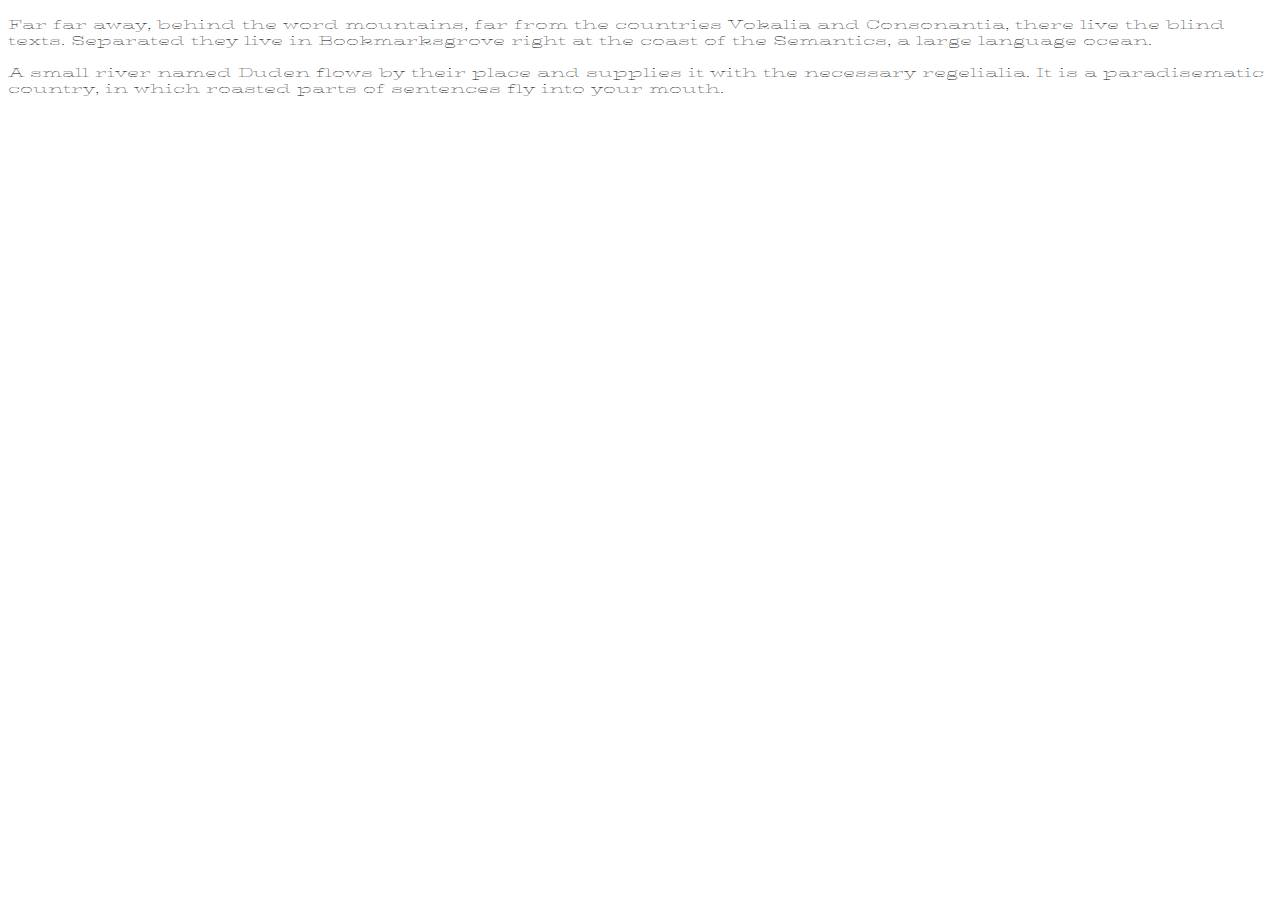
<file: examples/download-font/index.html>
<!DOCTYPE html>
<html lang="en">
<head>
    <meta charset="UTF-8">
    <title>Title</title>
    <style>
        @font-face {
            /*This property sets a custom name for your font*/
            font-family: MyFontName;
            font-weight: bold;
            /*This is the address to the custom font that you want to use*/
            src: url('myFont.ttf');
        }

        p {
            /*Set your custom font name as the font-family */
            font-family: MyFontName, sans-serif;
        }
    </style>
</head>
<body>
<p>
    Far far away, behind the word mountains, far from the countries Vokalia
    and Consonantia, there live the blind texts. Separated they live in
    Bookmarksgrove right at the coast of the Semantics, a large language
    ocean.
</p>

<p>
    A small river named Duden flows by their place and supplies it with the
    necessary regelialia. It is a paradisematic country, in which roasted
    parts of sentences fly into your mouth.
</p>
</body>
</html>
</file>
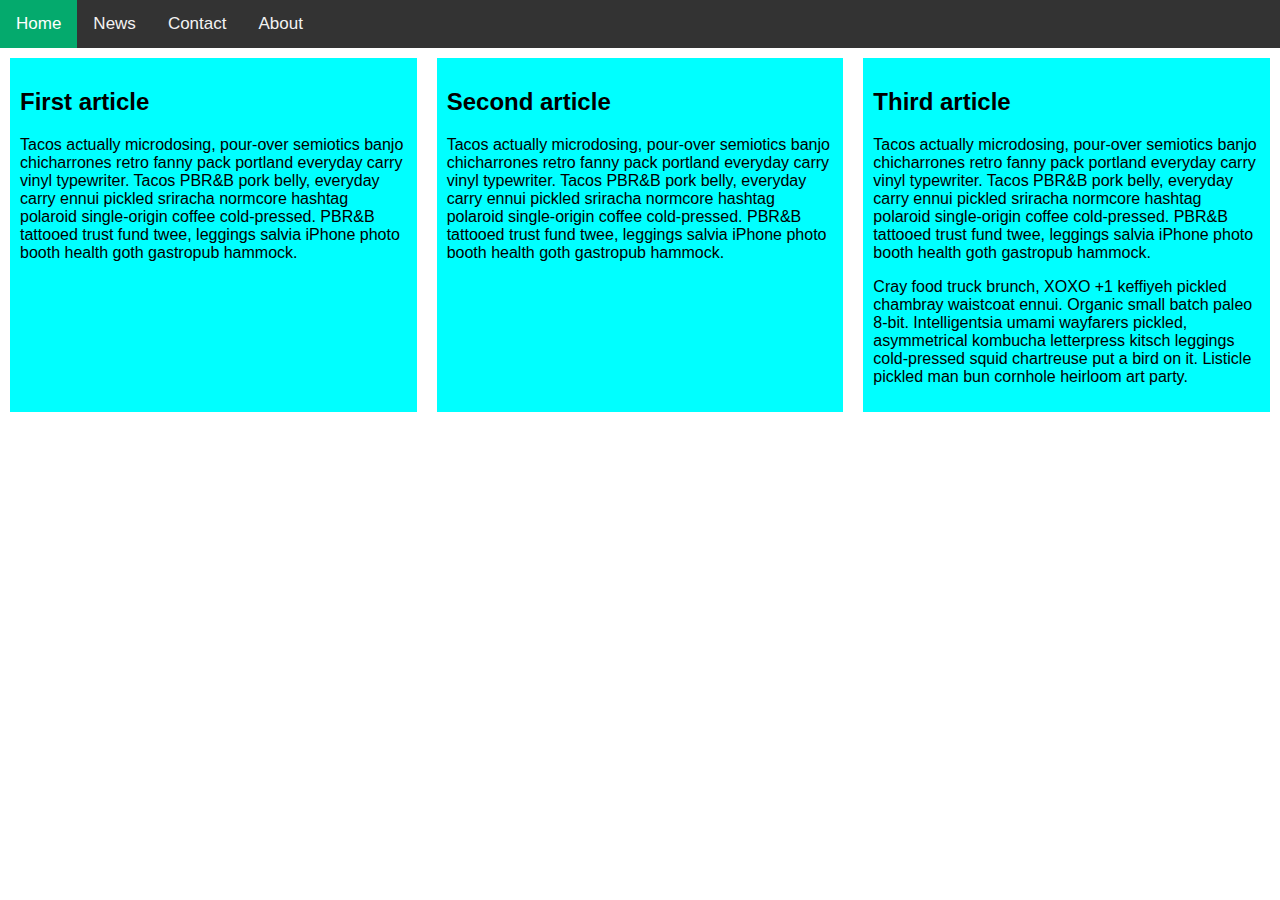
<file: examples/layout/index.html>
<!DOCTYPE html>
<html>
<head>
    <meta name="viewport" content="width=device-width, initial-scale=1">
    <style>

        html {
            font-family: sans-serif;
        }

        body {
            margin: 0;
            font-family: Arial, Helvetica, sans-serif;
        }


        h1 {
            text-align: center;
            color: white;
            line-height: 100px;
            margin: 0;
        }

        article {
            padding: 10px;
            margin: 10px;
            background: aqua;
        }

        /* Add your flexbox CSS below here */

        section {
            display: flex;
        }

        .topnav {
            overflow: hidden;
            background-color: #333;
        }

        .topnav a {
            float: left;
            color: #f2f2f2;
            text-align: center;
            padding: 14px 16px;
            text-decoration: none;
            font-size: 17px;
        }

        .topnav a:hover {
            background-color: #ddd;
            color: black;
        }

        .topnav a.active {
            background-color: #04AA6D;
            color: white;
        }

    </style>
</head>
<body>

<div class="topnav">
    <a class="active" href="#home">Home</a>
    <a href="#news">News</a>
    <a href="#contact">Contact</a>
    <a href="#about">About</a>
</div>

<section>
    <article>
        <h2>First article</h2>

        <p>Tacos actually microdosing, pour-over semiotics banjo chicharrones retro fanny pack portland everyday carry
            vinyl typewriter. Tacos PBR&B pork belly, everyday carry ennui pickled sriracha normcore hashtag polaroid
            single-origin coffee cold-pressed. PBR&B tattooed trust fund twee, leggings salvia iPhone photo booth health
            goth gastropub hammock.</p>
    </article>

    <article>
        <h2>Second article</h2>

        <p>Tacos actually microdosing, pour-over semiotics banjo chicharrones retro fanny pack portland everyday carry
            vinyl typewriter. Tacos PBR&B pork belly, everyday carry ennui pickled sriracha normcore hashtag polaroid
            single-origin coffee cold-pressed. PBR&B tattooed trust fund twee, leggings salvia iPhone photo booth health
            goth gastropub hammock.</p>
    </article>

    <article>
        <h2>Third article</h2>

        <p>Tacos actually microdosing, pour-over semiotics banjo chicharrones retro fanny pack portland everyday carry
            vinyl typewriter. Tacos PBR&B pork belly, everyday carry ennui pickled sriracha normcore hashtag polaroid
            single-origin coffee cold-pressed. PBR&B tattooed trust fund twee, leggings salvia iPhone photo booth health
            goth gastropub hammock.</p>

        <p>Cray food truck brunch, XOXO +1 keffiyeh pickled chambray waistcoat ennui. Organic small batch paleo 8-bit.
            Intelligentsia umami wayfarers pickled, asymmetrical kombucha letterpress kitsch leggings cold-pressed squid
            chartreuse put a bird on it. Listicle pickled man bun cornhole heirloom art party.</p>
    </article>
</section>

</body>
</html>
</file>
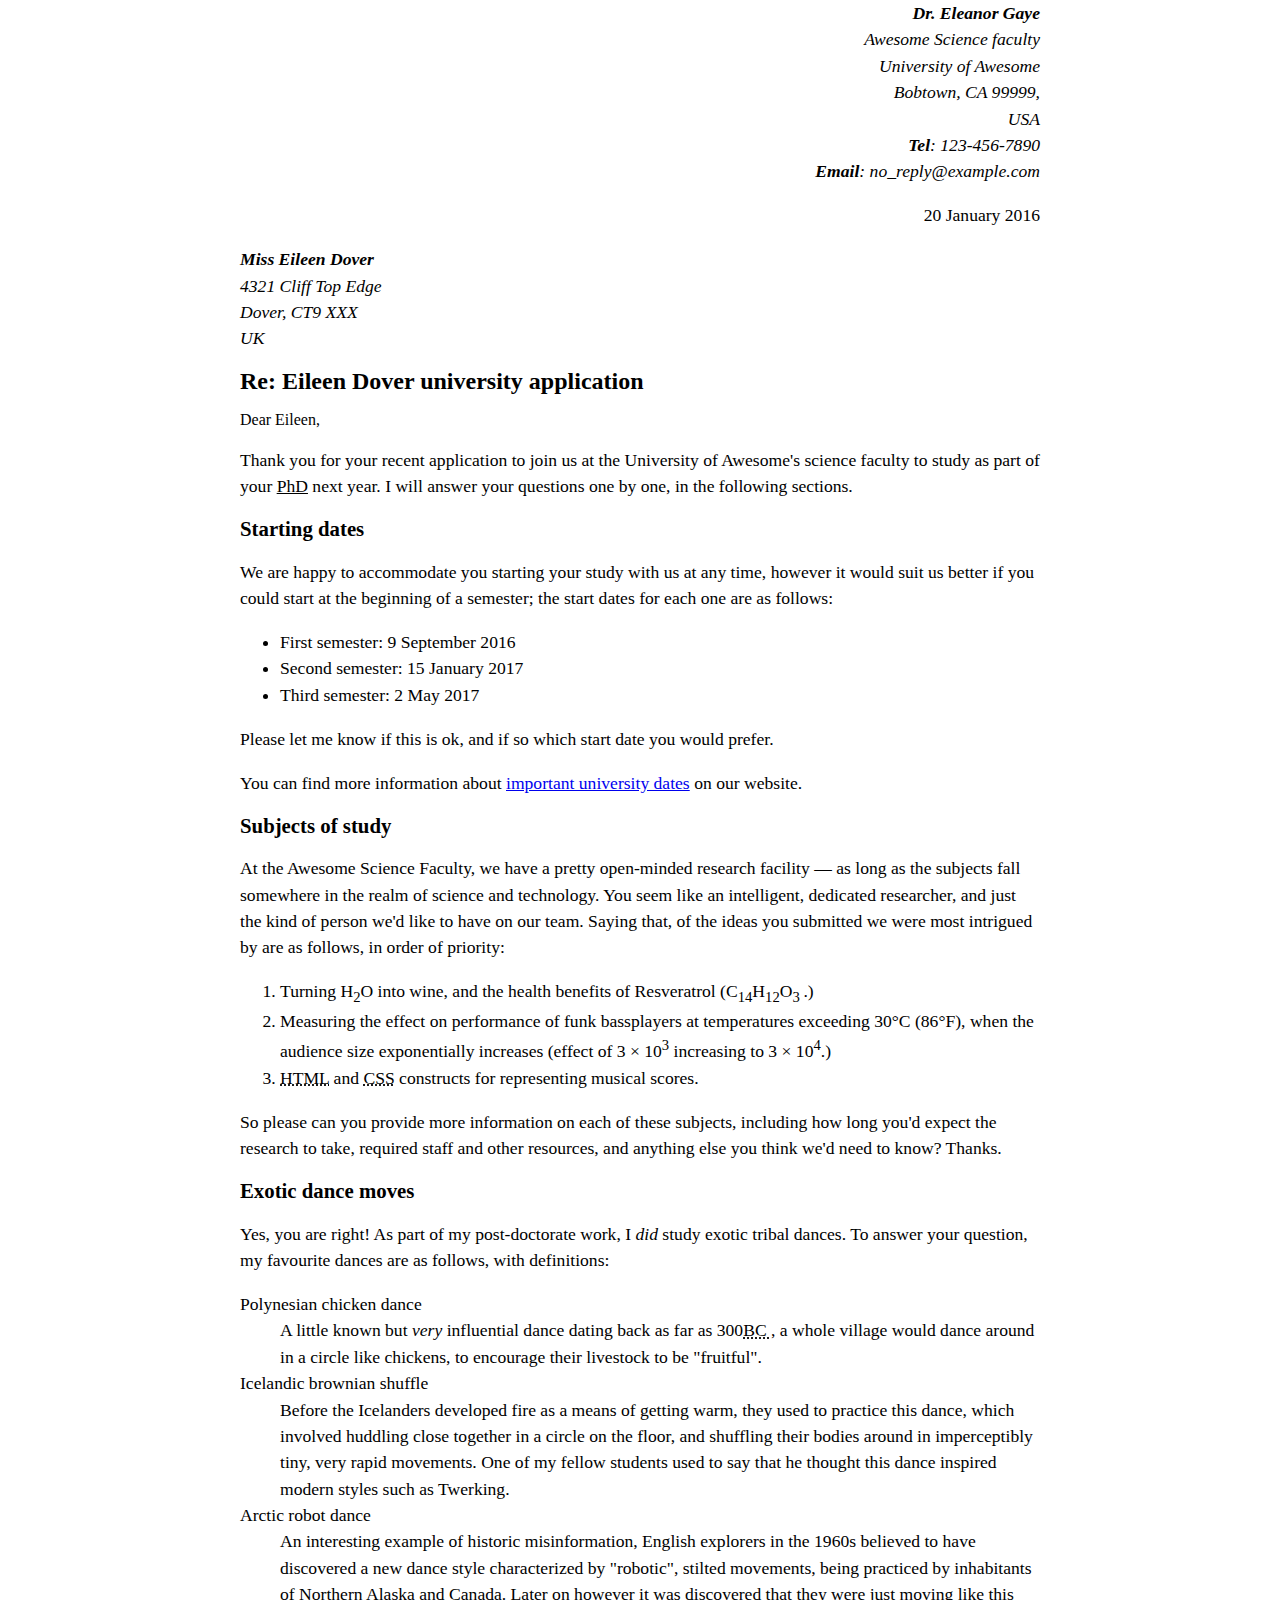
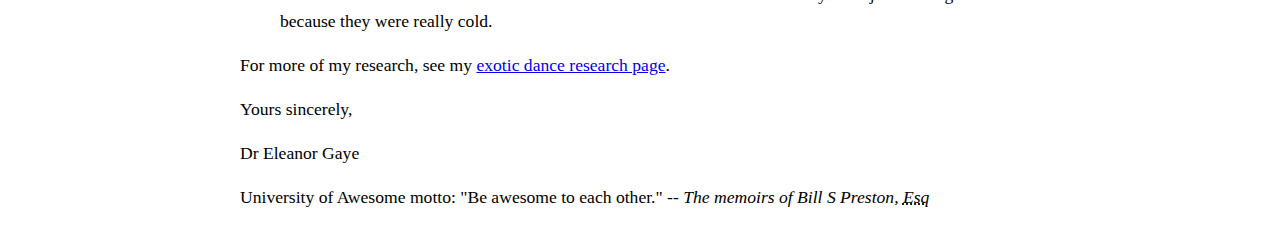
<file: 01-week/assignments/answers/marking-up-a-letter/index.html>
<!DOCTYPE html>
<html>
<head>
    <meta charset="UTF-8">
    <meta name="author" content="Ricardo Lopez">

    <title>Assignment</title>

    <style>
        body {
            max-width: 800px;
            margin: 0 auto;
        }

        .sender-column {
            text-align: right;
        }

        h1 {
            font-size: 1.5em;
        }

        h2 {
            font-size: 1.3em;
        }

        p, ul, ol, dl, address {
            font-size: 1.1em;
        }

        p, li, dd, dt, address {
            line-height: 1.5;
        }
    </style>
</head>
<body>

<address class="sender-column">
    <strong>Dr. Eleanor Gaye</strong><br>
    Awesome Science faculty<br>
    University of Awesome<br>
    Bobtown, CA 99999,<br>
    USA<br>
    <strong>Tel</strong>: 123-456-7890<br>
    <strong>Email</strong>: no_reply@example.com<br>
</address>

<p class="sender-column">
    <time datetime="2016-01-20">20 January 2016</time>
</p>


<address>
    <strong>Miss Eileen Dover</strong><br>
    4321 Cliff Top Edge<br>
    Dover, CT9 XXX<br>
    UK
</address>


<h1>
    Re: Eileen Dover university application
</h1>

Dear Eileen,
<p>
    Thank you for your recent application to join us at the University of Awesome's science faculty to study as part of
    your <u>PhD</u> next year. I will answer your questions one by one, in the following sections.</p>

<h2>
    Starting dates</h2>

<p>We are happy to accommodate you starting your study with us at any time, however it would suit us better if you
    could start at the beginning of a semester; the start dates for each one are as follows:</p>
<ul>
    <li>First semester:
        <time datetime="2016-09-09">9 September 2016</time>
    </li>
    <li>Second semester:
        <time datetime="2016-01-15">15 January 2017</time>
    </li>
    <li>Third semester:
        <time datetime="2017-05-02">2 May 2017</time>
    </li>
</ul>

<p>
    Please let me know if this is ok, and if so which start date you would prefer.</p>
<p>
    You can find more information about <a href="https://example.com/" title="University website">important university
    dates</a>
    on our website.
</p>

<h2>Subjects of study</h2>
<p>
    At the Awesome Science Faculty, we have a pretty open-minded research facility — as long as the subjects fall
    somewhere in the realm of science and technology. You seem like an intelligent, dedicated researcher, and just the
    kind of person we'd like to have on our team. Saying that, of the ideas you submitted we were most intrigued by are
    as follows, in order of priority:
</p>
<ol>
    <li>Turning H<sub>2</sub>O into wine, and the health benefits of Resveratrol (C<sub>14</sub>H<sub>12</sub>O<sub>3
    </sub>.)
    </li>
    <li>Measuring the effect on performance of funk bassplayers at temperatures exceeding 30°C (86°F), when the
        audience size exponentially increases (effect of 3 × 10<sup>3</sup> increasing to 3 × 10<sup>4</sup>.)
    </li>
    <li><abbr title="Hypertext Markup Language">HTML</abbr> and <abbr title="Cascading Style Sheets">CSS</abbr>
        constructs for representing musical
        scores.
    </li>
</ol>

<p>
    So please can you provide more information on each of these subjects, including how long you'd expect the research
    to take, required staff and other resources, and anything else you think we'd need to know? Thanks.
</p>

<h2>Exotic dance moves</h2>
<p>
    Yes, you are right! As part of my post-doctorate work, I <em>did</em> study exotic tribal dances. To answer your
    question, my favourite dances are as follows, with definitions:
</p>
<dl>
    <dt>Polynesian chicken dance</dt>
    <dd>A little known but <em>very</em> influential dance dating back as far as 300<abbr title="Before Christ">BC
    </abbr>, a
        whole village would
        dance
        around
        in a
        circle like chickens, to encourage their livestock to be "fruitful".
    </dd>
    <dt>Icelandic brownian shuffle</dt>
    <dd>Before the Icelanders developed fire as a means of getting warm, they used to practice this dance, which
        involved huddling close together in a circle on the floor, and shuffling their bodies around in
        imperceptibly tiny, very rapid movements. One of my fellow students used to say that he thought this dance
        inspired modern styles such as Twerking.
    </dd>
    <dt>Arctic robot dance</dt>
    <dd>An interesting example of historic misinformation, English explorers in the 1960s believed to have discovered a
        new dance style characterized by "robotic", stilted movements, being practiced by inhabitants of Northern
        Alaska and Canada. Later on however it was discovered that they were just moving like this because they were
        really cold.
    </dd>

</dl>
<p>
    For more of my research, see my <a href="https://example.com/" title="Exotic dance research">exotic dance research
    page</a>.
</p>
<p>
    Yours sincerely,
</p>
<p>
    Dr Eleanor Gaye
</p>
<p>
    University of Awesome motto: "Be awesome to each other." -- <em>The memoirs of Bill S Preston, <abbr
        title="Esquire">Esq</em>
    </abbr>
</p>
</body>
</html>
</file>
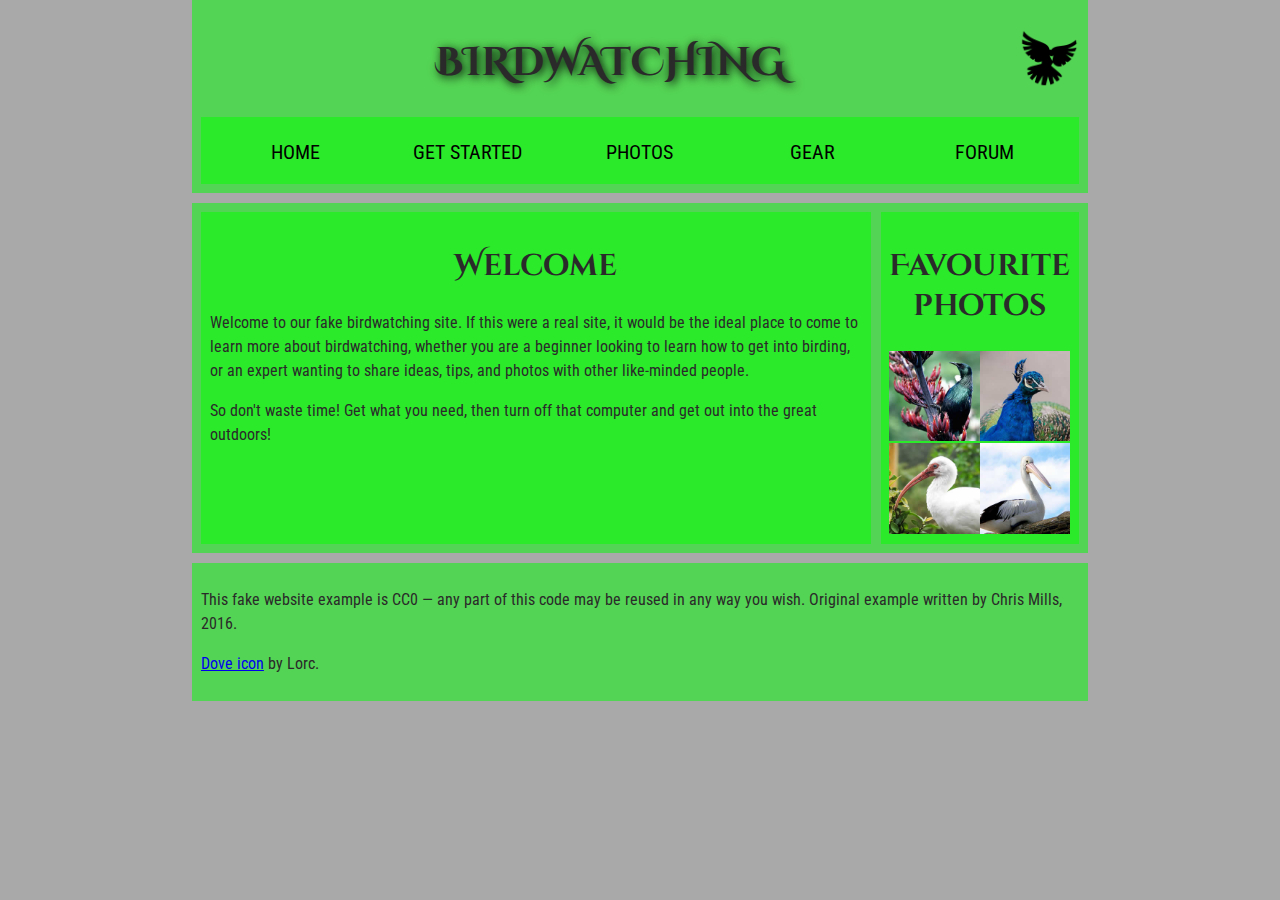
<file: 01-week/assignments/answers/structuring-page-of-content/index.html>
<!DOCTYPE html>
<html lang="en">
<head>
    <meta charset="utf-8">
    <title>Birdwatching</title>
    <link href="https://fonts.googleapis.com/css?family=Roboto+Condensed:300%7CCinzel+Decorative:700" rel="stylesheet">
    <link href="style.css" rel="stylesheet">

    <!--[if lt IE 9]>
    <script src="https://cdnjs.cloudflare.com/ajax/libs/html5shiv/3.7.3/html5shiv.js"></script>
    <![endif]-->
</head>

<body>
<header>
    <h1>Birdwatching</h1>
    <img src="dove.png" alt="a simple dove logo">

    <nav>
        <ul>
            <li><span>Home</span></li>
            <li><a href="#">Get started</a></li>
            <li><a href="#">Photos</a></li>
            <li><a href="#">Gear</a></li>
            <li><a href="#">Forum</a></li>
        </ul>
    </nav>
</header>

<main>
    <article>
        <h2>Welcome</h2>

        <p>Welcome to our fake birdwatching site. If this were a real site, it would be the ideal place to come to learn
            more
            about birdwatching, whether you are a beginner looking to learn how to get into birding, or an expert
            wanting to
            share ideas, tips, and photos with other like-minded people.</p>

        <p>So don't waste time! Get what you need, then turn off that computer and get out into the great outdoors!</p>
    </article>
    <aside>
        <h2>Favourite photos</h2>

        <a href="favorite-1.jpg"><img src="favorite-1_th.jpg"
                                      alt="Small black bird, black claws, long black slender beak, links to larger version of the image"></a>
        <a href="favorite-2.jpg"><img src="favorite-2_th.jpg"
                                      alt="Top half of a pretty bird with bright blue plumage on neck, light colored beak, blue headdress, links to larger version of the image"></a>
        <a href="favorite-3.jpg"><img src="favorite-3_th.jpg"
                                      alt="Top half of a large bird with white plumage, very long curved narrow light colored break, links to larger version of the image"></a>
        <a href="favorite-4.jpg"><img src="favorite-4_th.jpg"
                                      alt="Large bird, mostly white plumage with black plumage on back and rear, long straight white beak, links to larger version of the image"></a>

    </aside>
</main>
<footer>
    <p>This fake website example is CC0 — any part of this code may be reused in any way you wish. Original example
        written
        by Chris Mills, 2016.</p>

    <p><a href="http://game-icons.net/lorc/originals/dove.html">Dove icon</a> by Lorc.</p>
</footer>
</body>
</html>
</file>
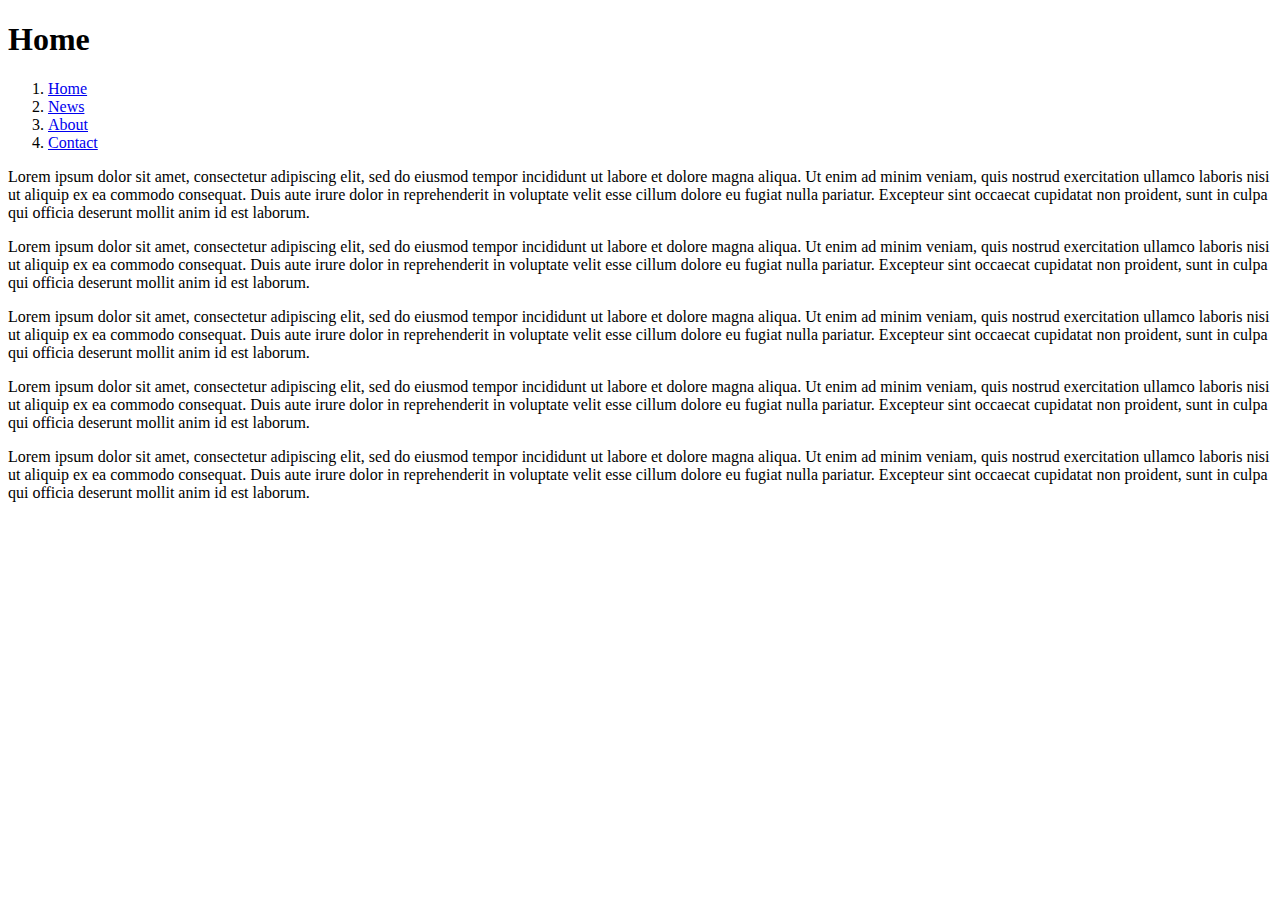
<file: 01-week/exercises/answers/answer-lists-exercise/index.html>
<!DOCTYPE html>
<html>
<head>
    <meta charset="UTF-8">
    <title>Home</title>
</head>
<body>
<header>
    <h1>Home</h1>
</header>
<nav>
    <ol>
        <li><a href="index.html">Home</a></li>
        <li><a href="news.html">News</a></li>
        <li><a href="about.html">About</a></li>
        <li><a href="contact.html">Contact</a></li>
    </ol>
</nav>
<main>
    <p>Lorem ipsum dolor sit amet, consectetur adipiscing elit, sed do eiusmod tempor incididunt ut labore et dolore
        magna aliqua. Ut enim ad minim veniam, quis nostrud exercitation ullamco laboris nisi ut aliquip ex ea commodo
        consequat. Duis aute irure dolor in reprehenderit in voluptate velit esse cillum dolore eu fugiat nulla
        pariatur. Excepteur sint occaecat cupidatat non proident, sunt in culpa qui officia deserunt mollit anim id est
        laborum.</p>

    <p>Lorem ipsum dolor sit amet, consectetur adipiscing elit, sed do eiusmod tempor incididunt ut labore et dolore
        magna aliqua. Ut enim ad minim veniam, quis nostrud exercitation ullamco laboris nisi ut aliquip ex ea commodo
        consequat. Duis aute irure dolor in reprehenderit in voluptate velit esse cillum dolore eu fugiat nulla
        pariatur. Excepteur sint occaecat cupidatat non proident, sunt in culpa qui officia deserunt mollit anim id est
        laborum.</p>
    <p>Lorem ipsum dolor sit amet, consectetur adipiscing elit, sed do eiusmod tempor incididunt ut labore et dolore
        magna aliqua. Ut enim ad minim veniam, quis nostrud exercitation ullamco laboris nisi ut aliquip ex ea commodo
        consequat. Duis aute irure dolor in reprehenderit in voluptate velit esse cillum dolore eu fugiat nulla
        pariatur. Excepteur sint occaecat cupidatat non proident, sunt in culpa qui officia deserunt mollit anim id est
        laborum.</p>
    <p>Lorem ipsum dolor sit amet, consectetur adipiscing elit, sed do eiusmod tempor incididunt ut labore et dolore
        magna aliqua. Ut enim ad minim veniam, quis nostrud exercitation ullamco laboris nisi ut aliquip ex ea commodo
        consequat. Duis aute irure dolor in reprehenderit in voluptate velit esse cillum dolore eu fugiat nulla
        pariatur. Excepteur sint occaecat cupidatat non proident, sunt in culpa qui officia deserunt mollit anim id est
        laborum.</p>
    <p>Lorem ipsum dolor sit amet, consectetur adipiscing elit, sed do eiusmod tempor incididunt ut labore et dolore
        magna aliqua. Ut enim ad minim veniam, quis nostrud exercitation ullamco laboris nisi ut aliquip ex ea commodo
        consequat. Duis aute irure dolor in reprehenderit in voluptate velit esse cillum dolore eu fugiat nulla
        pariatur. Excepteur sint occaecat cupidatat non proident, sunt in culpa qui officia deserunt mollit anim id est
        laborum.</p>
</main>
</body>
</html>
</file>
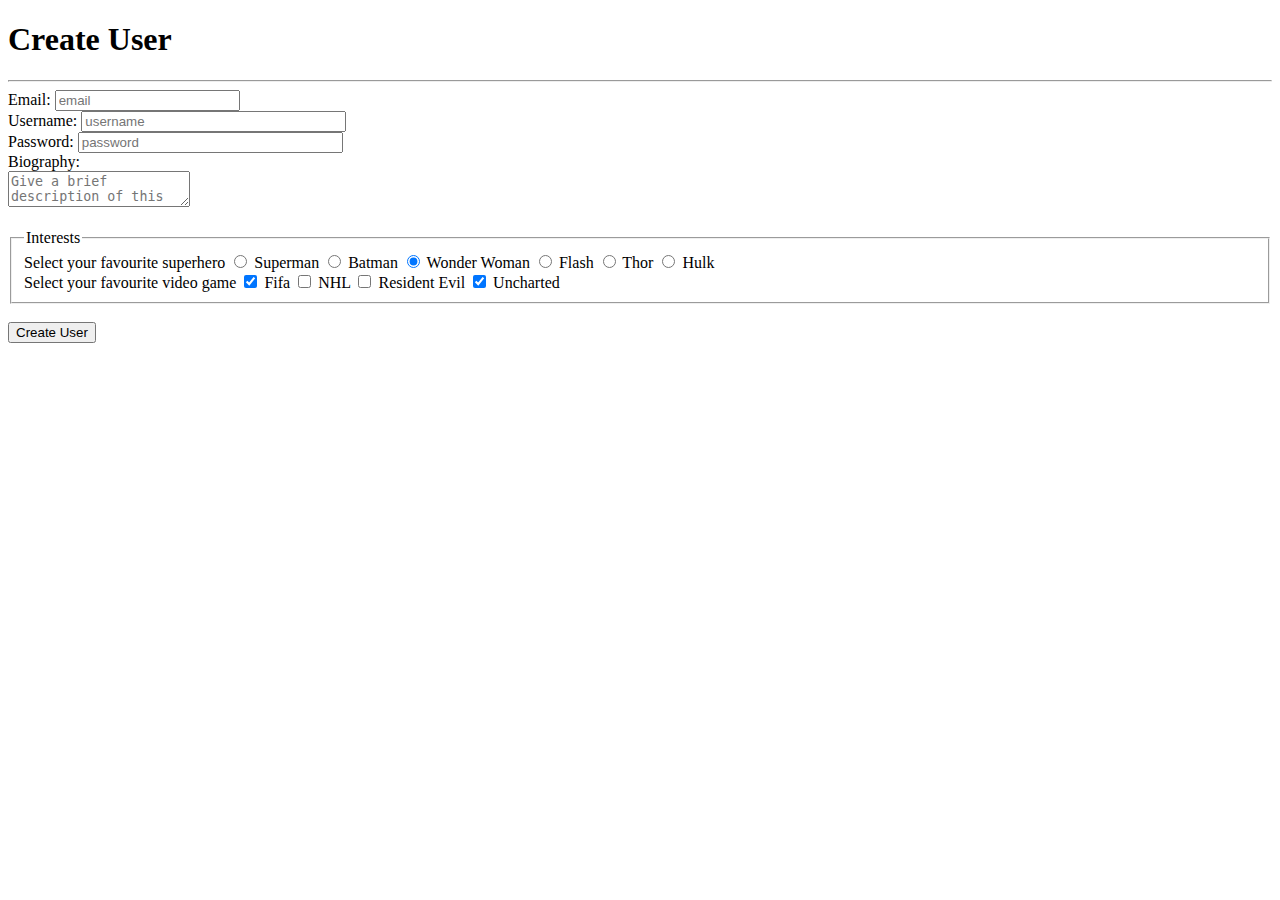
<file: 02-week/assignments/answers/build-a-form/index.html>
<!DOCTYPE html>
<html lang="en">
<head>
    <meta charset="UTF-8">
    <title>Create User</title>
</head>
<body>
<h1>Create User</h1>
<hr>

<form action="create-user.html" method="get">
    <section>
        <label for="email">
            Email:
            <input type="email" id="email" name="email" placeholder="email" required>
        </label>
        <br>
        <label for="username">
            Username:
            <input type="text" id="username" name="username" size="30" maxlength="12" placeholder="username">
        </label>
        <br>
        <label for="password">
            Password:
            <input type="password" id="password" name="password" size="30" maxlength="8" placeholder="password"
                   required>
        </label>
        <br>
        <label for="bio">Biography:</label>
        <br>
        <textarea id="bio" name="bio" placeholder="Give a brief description of this user"></textarea>
    </section>
    <br>
    <section>
        <fieldset>
            <legend>Interests</legend>
            <label>Select your favourite superhero</label>
            <label for="superman">
                <input type="radio" id="superman" name="superhero" value="superman">
                Superman
            </label>
            <label for="batman">
                <input type="radio" id="batman" name="superhero" value="batman">
                Batman
            </label>
            <label for="wonder-woman">
                <input type="radio" id="wonder-woman" name="superhero" value="wonder-woman" checked>
                Wonder Woman
            </label>
            <label for="flash">
                <input type="radio" id="flash" name="superhero" value="flash">
                Flash
            </label>
            <label for="thor">
                <input type="radio" id="thor" name="superhero" value="thor">
                Thor
            </label>
            <label for="hulk">
                <input type="radio" id="hulk" name="superhero" value="hulk">
                Hulk
            </label>
            <br>
            <label>Select your favourite video game</label>
            <label for="fifa">
                <input type="checkbox" id="fifa" name="video-game" value="fifa" checked>
                Fifa
            </label>
            <label for="nhl">
                <input type="checkbox" id="nhl" name="video-game" value="nhl">
                NHL
            </label>
            <label for="resident-evil">
                <input type="checkbox" id="resident-evil" name="video-game" value="resident-evil">
                Resident Evil
            </label>
            <label for="uncharted">
                <input type="checkbox" id="uncharted" name="video-game" value="uncharted" checked>
                Uncharted
            </label>
        </fieldset>
        <input type="hidden" name="userid" value="2300">
        <br>
    </section>
    <section>
        <button type="submit">Create User</button>
    </section>
</form>
</body>
</html>
</file>
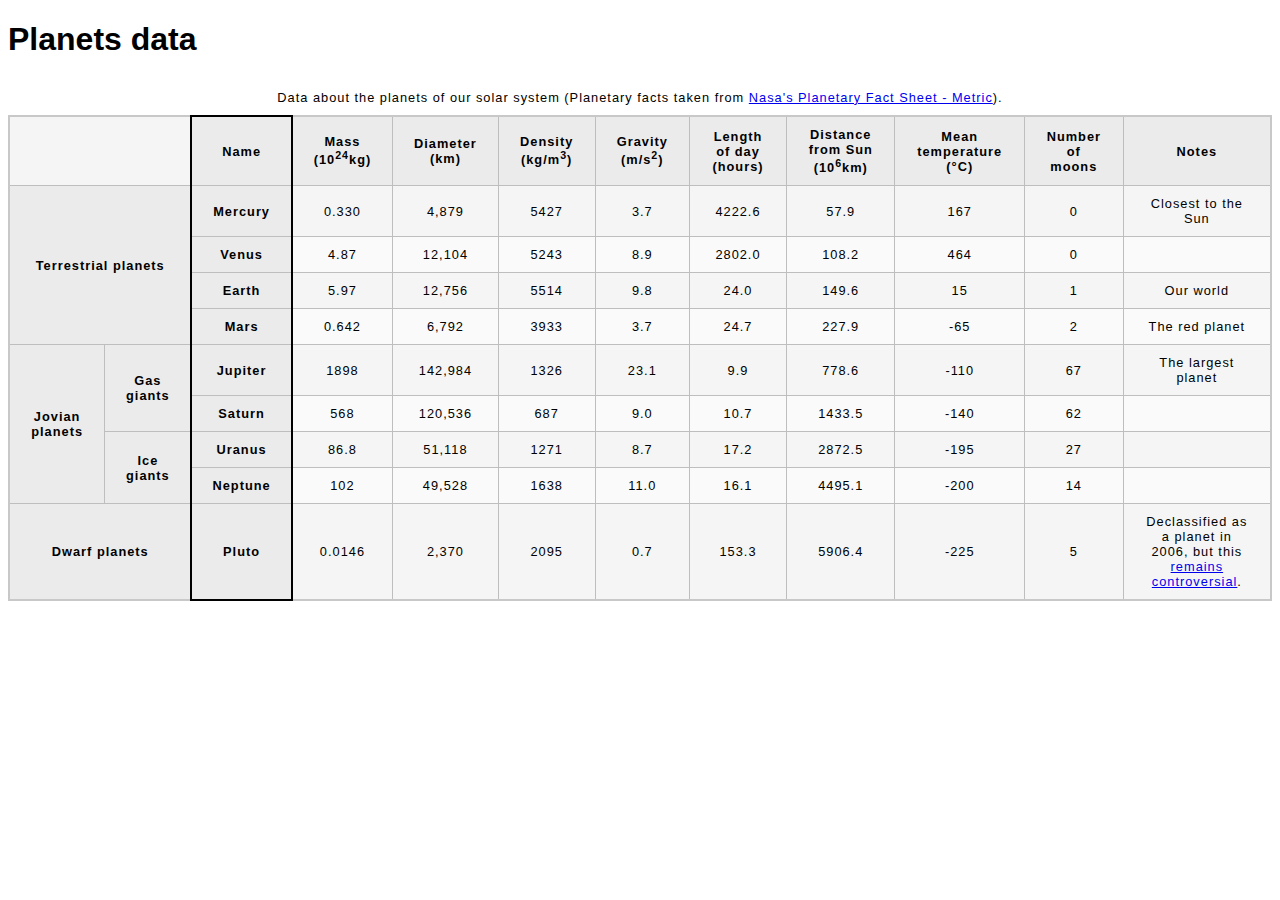
<file: 02-week/assignments/answers/structuring-planet-data/index.html>
<!DOCTYPE html>
<html lang="en">
<head>
    <meta charset="utf-8">
    <title>Planets data</title>
    <link href="minimal-table.css" rel="stylesheet" type="text/css">
</head>
<body>
<h1>Planets data</h1>

<table>
    <caption>Data about the planets of our solar system (Planetary facts taken from <a
            href="https://nssdc.gsfc.nasa.gov/planetary/factsheet/">Nasa's Planetary Fact Sheet - Metric</a>).
    </caption>
    <colgroup>
        <col span="2">
        <col style="border: 2px solid black">
        <col span="9">
    </colgroup>
    <thead>
    <tr>
        <td colspan="2"></td>
        <th scope="col">Name</th>
        <th scope="col">Mass (10<sup>24</sup>kg)</th>
        <th scope="col">Diameter (km)</th>
        <th scope="col">Density (kg/m<sup>3</sup>)</th>
        <th scope="col">Gravity (m/s<sup>2</sup>)</th>
        <th scope="col">Length of day (hours)</th>
        <th scope="col">Distance from Sun (10<sup>6</sup>km)</th>
        <th scope="col">Mean temperature (°C)</th>
        <th scope="col">Number of moons</th>
        <th scope="col">Notes</th>
    </tr>
    </thead>
    <tbody>
    <tr>
        <th rowspan="4" colspan="2" scope="rowgroup">Terrestrial planets</th>
        <th scope="row">Mercury</th>
        <td>0.330</td>
        <td>4,879</td>
        <td>5427</td>
        <td>3.7</td>
        <td>4222.6</td>
        <td>57.9</td>
        <td>167</td>
        <td>0</td>
        <td>Closest to the Sun</td>
    </tr>
    <tr>
        <th scope="row">Venus</th>
        <td>4.87</td>
        <td>12,104</td>
        <td>5243</td>
        <td>8.9</td>
        <td>2802.0</td>
        <td>108.2</td>
        <td>464</td>
        <td>0</td>
        <td></td>
    </tr>
    <tr>
        <th scope="row">Earth</th>
        <td>5.97</td>
        <td>12,756</td>
        <td>5514</td>
        <td>9.8</td>
        <td>24.0</td>
        <td>149.6</td>
        <td>15</td>
        <td>1</td>
        <td>Our world</td>
    </tr>
    <tr>
        <th scope="row">Mars</th>
        <td>0.642</td>
        <td>6,792</td>
        <td>3933</td>
        <td>3.7</td>
        <td>24.7</td>
        <td>227.9</td>
        <td>-65</td>
        <td>2</td>
        <td>The red planet</td>
    </tr>
    <tr>
        <th rowspan="4" scope="rowgroup">Jovian planets</th>
        <th rowspan="2" scope="rowgroup">Gas giants</th>
        <th scope="row">Jupiter</th>
        <td>1898</td>
        <td>142,984</td>
        <td>1326</td>
        <td>23.1</td>
        <td>9.9</td>
        <td>778.6</td>
        <td>-110</td>
        <td>67</td>
        <td>The largest planet</td>
    </tr>
    <tr>
        <th scope="row">Saturn</th>
        <td>568</td>
        <td>120,536</td>
        <td>687</td>
        <td>9.0</td>
        <td>10.7</td>
        <td>1433.5</td>
        <td>-140</td>
        <td>62</td>
        <td></td>
    </tr>
    <tr>
        <th rowspan="2" scope="rowgroup">Ice giants</th>
        <th scope="row">Uranus</th>
        <td>86.8</td>
        <td>51,118</td>
        <td>1271</td>
        <td>8.7</td>
        <td>17.2</td>
        <td>2872.5</td>
        <td>-195</td>
        <td>27</td>
        <td></td>
    </tr>
    <tr>
        <th scope="row">Neptune</th>
        <td>102</td>
        <td>49,528</td>
        <td>1638</td>
        <td>11.0</td>
        <td>16.1</td>
        <td>4495.1</td>
        <td>-200</td>
        <td>14</td>
        <td></td>
    </tr>
    <tr>
        <th colspan="2" scope="row">Dwarf planets</th>
        <th scope="row">Pluto</th>
        <td>0.0146</td>
        <td>2,370</td>
        <td>2095</td>
        <td>0.7</td>
        <td>153.3</td>
        <td>5906.4</td>
        <td>-225</td>
        <td>5</td>
        <td>Declassified as a planet in 2006, but this <a
                href="https://www.usatoday.com/story/tech/2014/10/02/pluto-planet-solar-system/16578959/">remains
            controversial</a>.
        </td>
    </tr>
    </tbody>
</table>
</body>
</html>
</file>
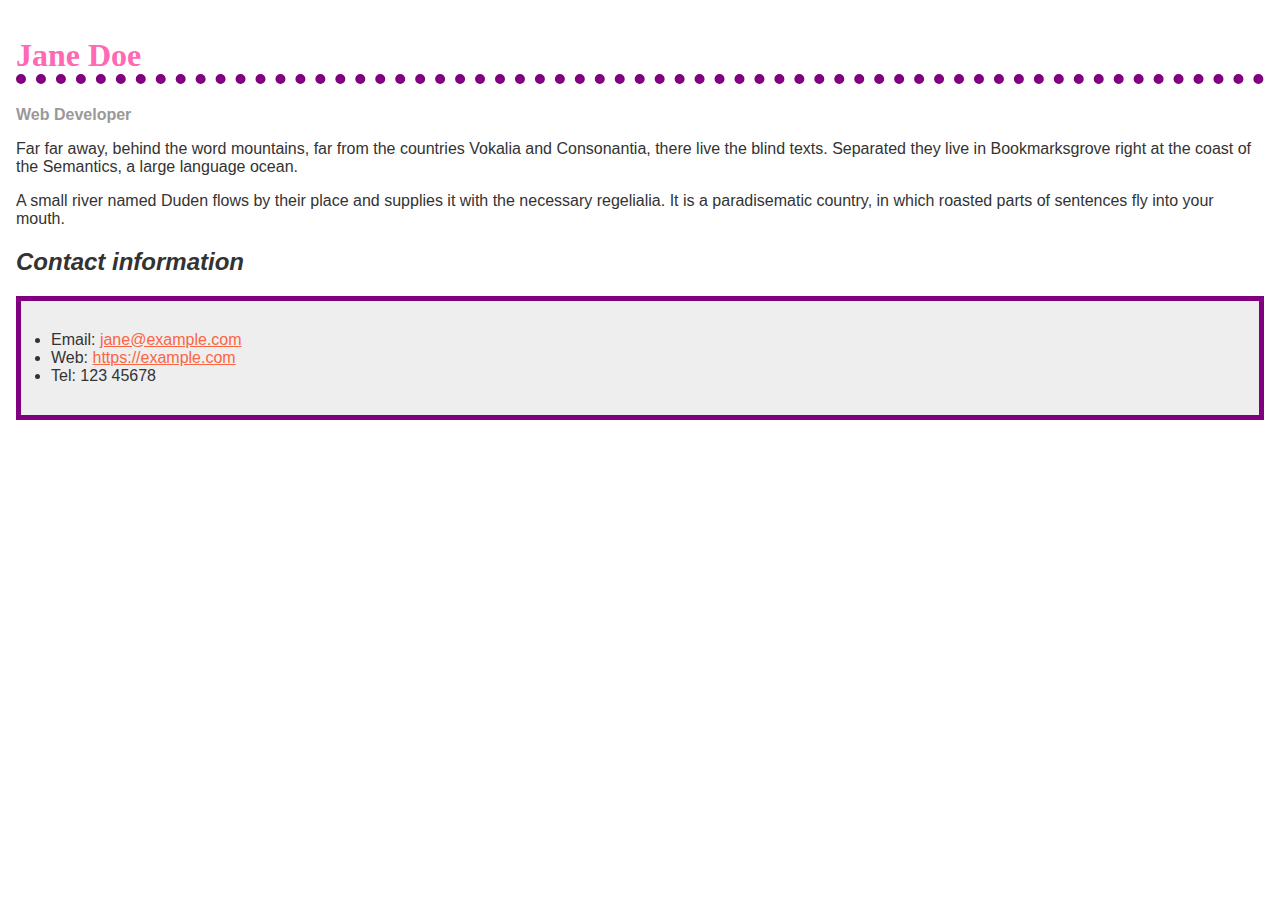
<file: 03-week/assignments/answers/style-a-biography/index.html>
<!DOCTYPE html>
<html lang="en">
<head>
    <meta charset="utf-8"/>
    <title>Formatting a biography</title>
    <style>
        body {
            background-color: #fff;
            color: #333;
            font-family: Arial, Helvetica, sans-serif;
            padding: 1em;
            margin: 0;
        }

        h1 {
            color: hotpink;
            font-size: 2em;
            font-family: Georgia, "Times New Roman", Times, serif;
            border-bottom: 10px dotted purple;
        }

        h2 {
            font-style: italic;
            font-size: 1.5em;
        }

        ul {
            background-color: #eeeeee;
            border: 5px solid purple;
            padding: 30px;
            /*
            The other option is to use the longhand version and specify each side individually
                padding-top: 30px;
                padding-right: 30px;
                padding-bottom: 30px;
                padding-left: 30px;
            */
        }

        .job-title {
            color: #999999;
            font-weight: bold;
        }

        a:link,
        a:visited {
            color: #fb6542;
        }

        a:hover {
            color: green;
            text-decoration: none;
        }
    </style>
</head>

<body>
<h1>Jane Doe</h1>
<div class="job-title">Web Developer</div>
<p>
    Far far away, behind the word mountains, far from the countries Vokalia
    and Consonantia, there live the blind texts. Separated they live in
    Bookmarksgrove right at the coast of the Semantics, a large language
    ocean.
</p>

<p>
    A small river named Duden flows by their place and supplies it with the
    necessary regelialia. It is a paradisematic country, in which roasted
    parts of sentences fly into your mouth.
</p>

<h2>Contact information</h2>
<ul>
    <li>
        Email:
        <a href="mailto:jane@example.com">jane@example.com</a>
    </li>
    <li>
        Web:
        <a href="https://example.com">https://example.com</a>
    </li>
    <li>Tel: 123 45678</li>
</ul>
</body>
</html>
</file>
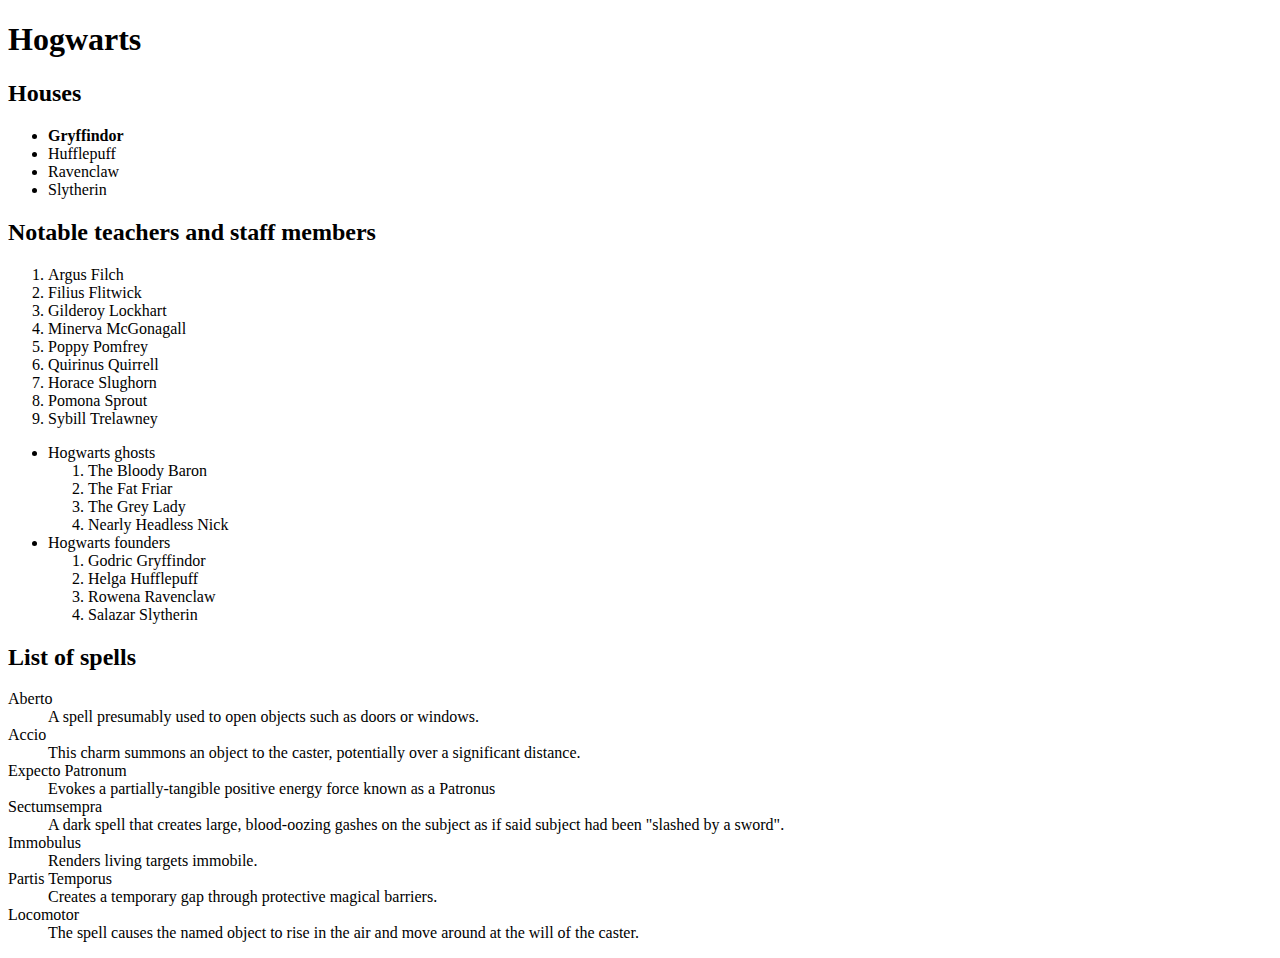
<file: 01-week/exercises/answers/answer-lists-exercise.html>
<!DOCTYPE html>
<html>
<head>
    <meta charset="UTF-8" />
    <title>Hogwarts</title>
</head>
<body>
<header>
    <h1>Hogwarts</h1>
</header>
<main>
    <h2>Houses</h2>

    <ul>
        <li><strong>Gryffindor</strong></li>
        <li>Hufflepuff</li>
        <li>Ravenclaw</li>
        <li>Slytherin</li>
    </ul>

    <h2>Notable teachers and staff members</h2>

    <ol>
        <li>Argus Filch</li>
        <li>Filius Flitwick</li>
        <li>Gilderoy Lockhart</li>
        <li>Minerva McGonagall</li>
        <li>Poppy Pomfrey</li>
        <li>Quirinus Quirrell</li>
        <li>Horace Slughorn</li>
        <li>Pomona Sprout</li>
        <li>Sybill Trelawney</li>
    </ol>

    <ul>
        <li>
            Hogwarts ghosts
            <ol>
                <li>The Bloody Baron</li>
                <li>The Fat Friar</li>
                <li>The Grey Lady</li>
                <li>Nearly Headless Nick</li>
            </ol>
        </li>
        <li>
            Hogwarts founders
            <ol>
                <li>Godric Gryffindor</li>
                <li>Helga Hufflepuff</li>
                <li>Rowena Ravenclaw</li>
                <li>Salazar Slytherin</li>
            </ol>
        </li>
    </ul>

    <h2>List of spells</h2>

    <dl>
        <dt>Aberto</dt>
        <dd>
            A spell presumably used to open objects such as doors or windows.
        </dd>
        <dt>Accio</dt>
        <dd>
            This charm summons an object to the caster, potentially over a
            significant distance.
        </dd>
        <dt>Expecto Patronum</dt>
        <dd>
            Evokes a partially-tangible positive energy force known as a Patronus
        </dd>
        <dt>Sectumsempra</dt>
        <dd>
            A dark spell that creates large, blood-oozing gashes on the subject as
            if said subject had been "slashed by a sword".
        </dd>
        <dt>Immobulus</dt>
        <dd>Renders living targets immobile.</dd>
        <dt>Partis Temporus</dt>
        <dd>Creates a temporary gap through protective magical barriers.</dd>
        <dt>Locomotor</dt>
        <dd>
            The spell causes the named object to rise in the air and move around
            at the will of the caster.
        </dd>
    </dl>
</main>
</body>
</html>
</file>
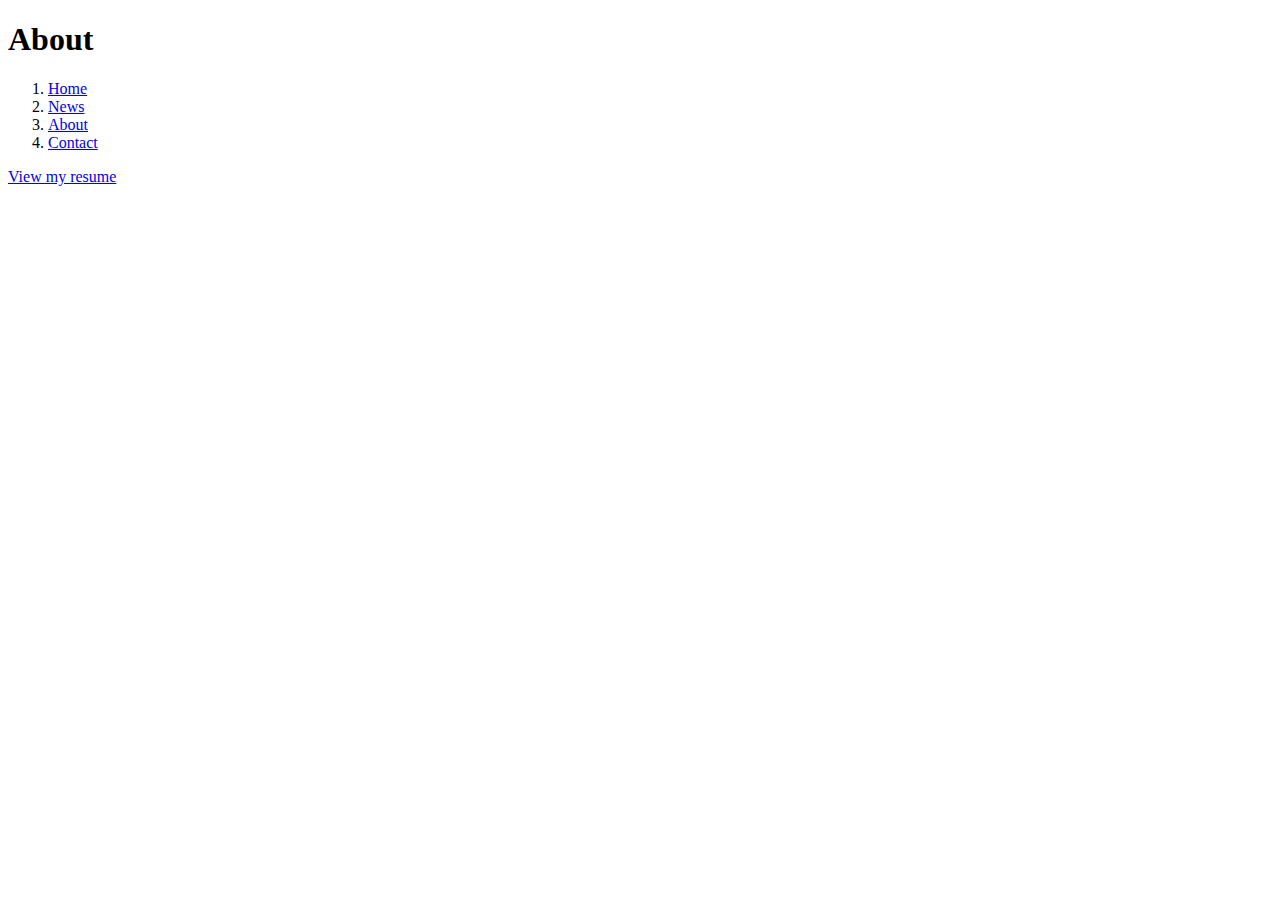
<file: 01-week/exercises/answers/answer-lists-exercise/about.html>
<!DOCTYPE html>
<html>
<head>
    <meta charset="UTF-8">
    <title>About</title>
</head>
<body>
<header>
    <h1>About</h1>
</header>
<nav>
    <ol>
        <li><a href="index.html">Home</a></li>
        <li><a href="news.html">News</a></li>
        <li><a href="about.html">About</a></li>
        <li><a href="contact.html">Contact</a></li>
    </ol>
</nav>
<main>
    <p><a href="documents/resume.html">View my resume</a></p>
</main>
</body>
</html>
</file>
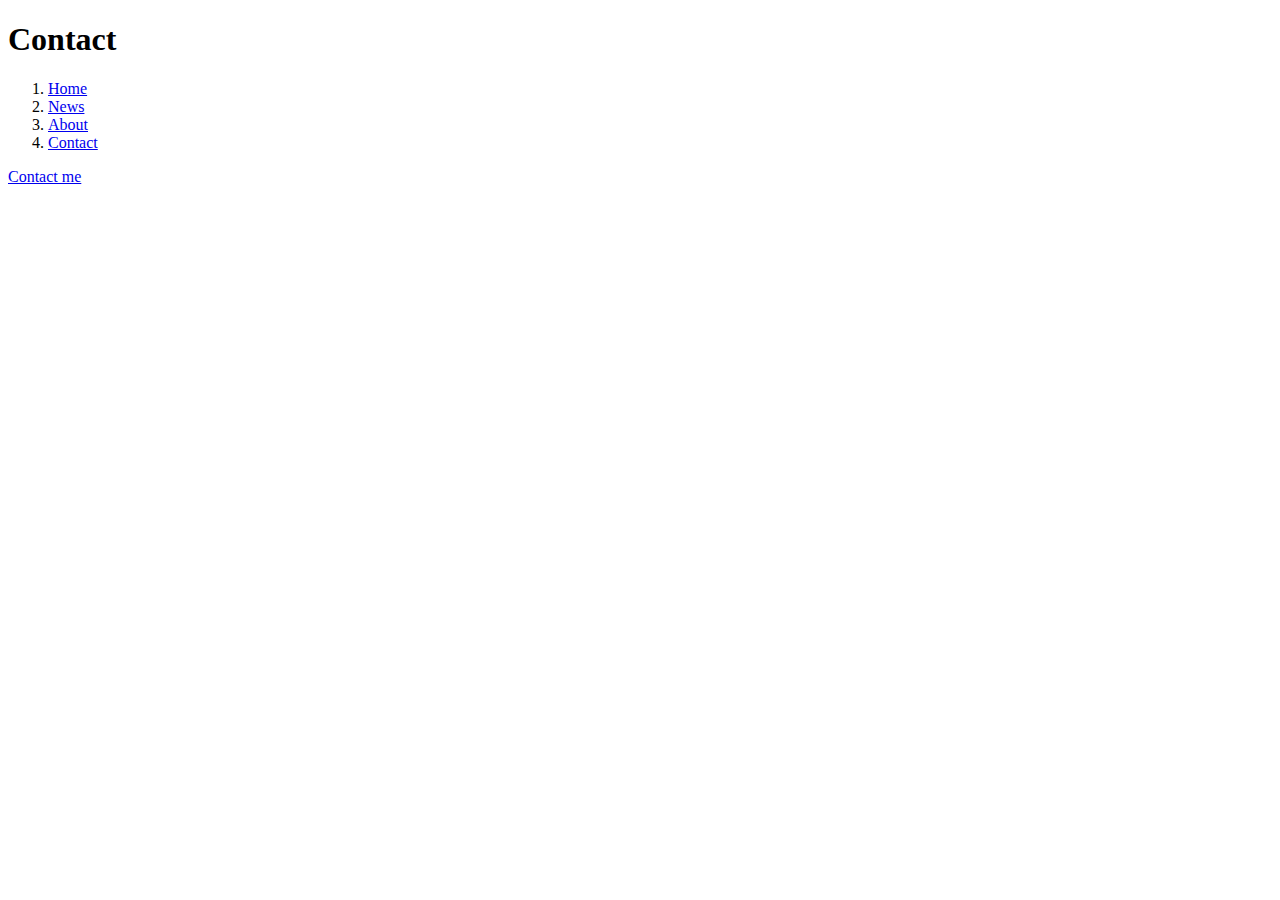
<file: 01-week/exercises/answers/answer-lists-exercise/contact.html>
<!DOCTYPE html>
<html>
<head>
    <meta charset="UTF-8">
    <title>Contact</title>
</head>
<body>
<header>
    <h1>Contact</h1>
</header>
<nav>
    <ol>
        <li><a href="index.html">Home</a></li>
        <li><a href="news.html">News</a></li>
        <li><a href="about.html">About</a></li>
        <li><a href="contact.html">Contact</a></li>
    </ol>
</nav>
<main>
    <p><a href="mailto:fakeemail@gmail.com?body=Contact%20me">Contact me</a></p>
</main>
</body>
</html>
</file>
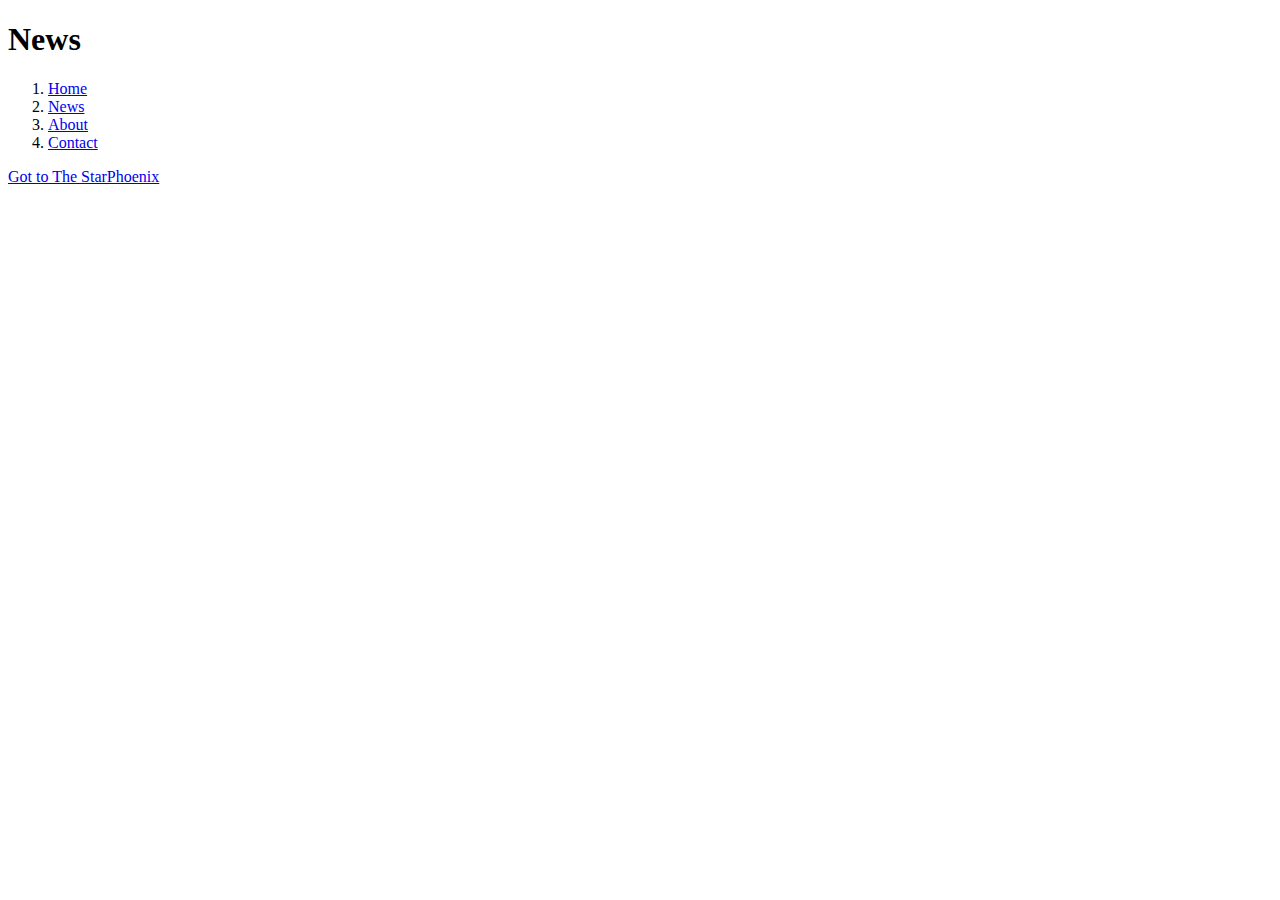
<file: 01-week/exercises/answers/answer-lists-exercise/news.html>
<!DOCTYPE html>
<html>
<head>
    <meta charset="UTF-8">
    <title>News</title>
</head>
<body>
<header>
    <h1>News</h1>
</header>
<nav>
    <ol>
        <li><a href="index.html">Home</a></li>
        <li><a href="news.html">News</a></li>
        <li><a href="about.html">About</a></li>
        <li><a href="contact.html">Contact</a></li>
    </ol>
</nav>
<main>
    <p><a href="https://thestarphoenix.com/" target="_blank">Got to The StarPhoenix</a></p>
</main>
</body>
</html>
</file>
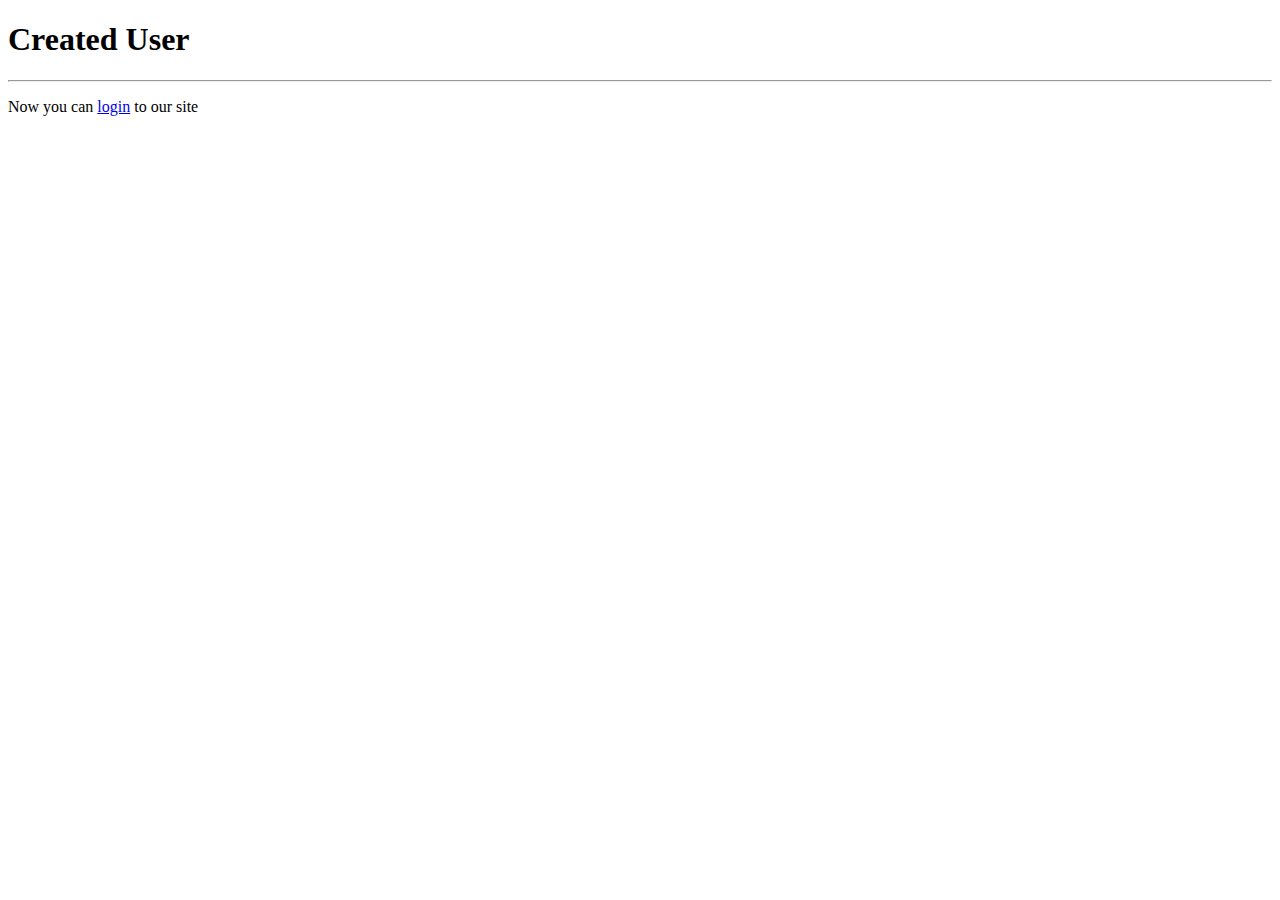
<file: 02-week/assignments/answers/build-a-form/create-user.html>
<!DOCTYPE html>
<html lang="en">
<head>
    <meta charset="UTF-8">
    <title>Created User</title>
</head>
<body>
<h1>Created User</h1>
<hr>
<p>Now you can <a href="#">login</a> to our site</p>
</body>
</html>
</file>
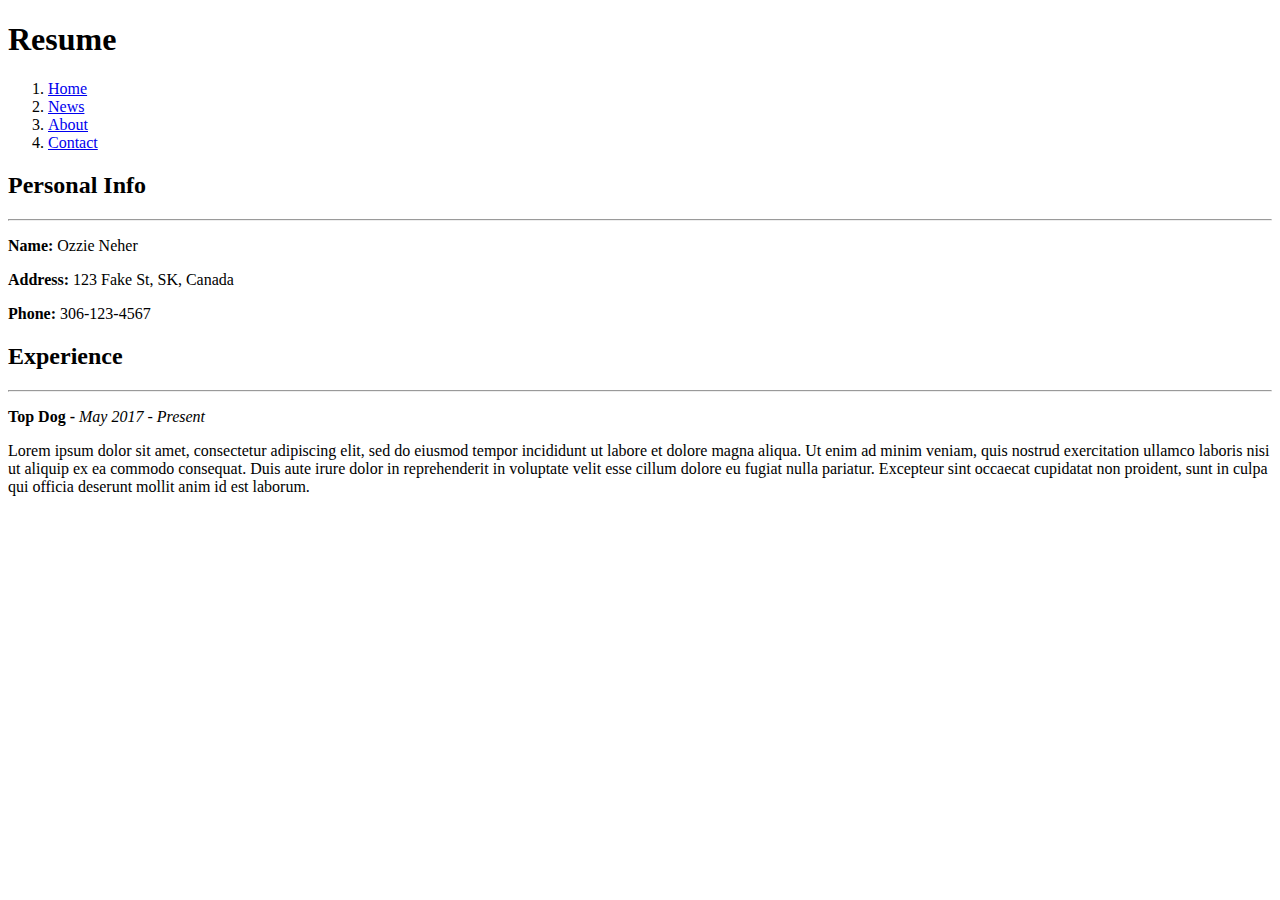
<file: 01-week/exercises/answers/answer-lists-exercise/documents/resume.html>
<!DOCTYPE html>
<html>
<head>
    <meta charset="UTF-8">
    <title>Resume</title>
</head>
<body>
<header>
    <h1>Resume</h1>
</header>
<nav>
    <ol>
        <li><a href="../index.html">Home</a></li>
        <li><a href="../news.html">News</a></li>
        <li><a href="../about.html">About</a></li>
        <li><a href="../contact.html">Contact</a></li>
    </ol>
</nav>
<main>
    <h2>Personal Info</h2>
    <hr>
    <p><strong>Name:</strong> Ozzie Neher</p>
    <p><strong>Address:</strong> 123 Fake St, SK, Canada</p>
    <p><strong>Phone:</strong> 306-123-4567</p>

    <h2>Experience</h2>
    <hr>
    <p><strong>Top Dog -</strong> <em>May 2017 - Present</em></p>
    <p>Lorem ipsum dolor sit amet, consectetur adipiscing elit, sed do eiusmod tempor incididunt ut labore et dolore
        magna aliqua. Ut enim ad minim veniam, quis nostrud exercitation ullamco laboris nisi ut aliquip ex ea commodo
        consequat. Duis aute irure dolor in reprehenderit in voluptate velit esse cillum dolore eu fugiat nulla
        pariatur. Excepteur sint occaecat cupidatat non proident, sunt in culpa qui officia deserunt mollit anim id est
        laborum.</p>
</main>
</body>
</html>
</file>
<file: 01-week/assignments/answers/structuring-page-of-content/style.css>
/* || General setup */

html, body {
  margin: 0;
  padding: 0;
}

html {
  font-size: 10px;
  background-color: #a9a9a9;
}

body {
  width: 70%;
  min-width: 800px;
  margin: 0 auto;
}

/* || typography */

h1, h2, h3 {
  font-family: 'Cinzel Decorative', cursive;
  color: #2a2a2a;
}

p, input, li {
  font-family: 'Roboto Condensed', sans-serif;
  color: #2a2a2a;
}

h1 {
  font-size: 4rem;
  text-align: center;
  text-shadow: 2px 2px 10px black;
}

h2 {
  font-size: 3rem;
  text-align: center;
}

h3 {
  font-size: 2.2rem;
}

p, li {
  font-size: 1.6rem;
  line-height: 1.5;
}

/* || header layout */

header {
  margin-bottom: 10px;
  display: flex;
  flex-flow: row wrap;
}

body > * {
  background-color: red;
  padding: 1%;
}

main, header, nav, article, aside, footer, section {
  background-color: rgba(0,255,0,0.5);
  padding: 1%;
}

h1 {
  flex: 5;
  text-transform: uppercase;
}

header img {
  display: block;
  height: 60px;
  padding-top: 20.15px;
}

nav {
  height: 50px;
  flex: 100%;
  display: flex;
}

nav ul {
  padding: 0;
  list-style-type: none;
  flex: 2;
  display: flex;
}

nav li {
  display: inline;
  text-align: center;
  flex: 1;
}

nav a, nav span {
  display: inline-block;
  font-size: 2rem;
  height: 3rem;
  line-height: 1.7;
  text-transform: uppercase;
  text-decoration: none;
  color: black;

}

/* || main layout */

main {
  display: flex;
}

article, section {
  flex: 4;
}

aside {
  flex: 1;
  margin-left: 10px;
  padding: 1%;
}

aside a {
  display: block;
  float: left;
  width: 50%;
}

aside img {
  max-width: 100%;
}

footer {
  margin-top: 10px;
}
</file>
<file: 02-week/assignments/answers/structuring-planet-data/minimal-table.css>
html {
    font-family: sans-serif;
}

table {
    border-collapse: collapse;
    border: 2px solid rgb(200, 200, 200);
    letter-spacing: 1px;
    font-size: 0.8rem;
}

td, th {
    border: 1px solid rgb(190, 190, 190);
    padding: 10px 20px;
}

th {
    background-color: rgb(235, 235, 235);
}

td {
    text-align: center;
}

tr:nth-child(even) td {
    background-color: rgb(250, 250, 250);
}

tr:nth-child(odd) td {
    background-color: rgb(245, 245, 245);
}

caption {
    padding: 10px;
}
</file>
